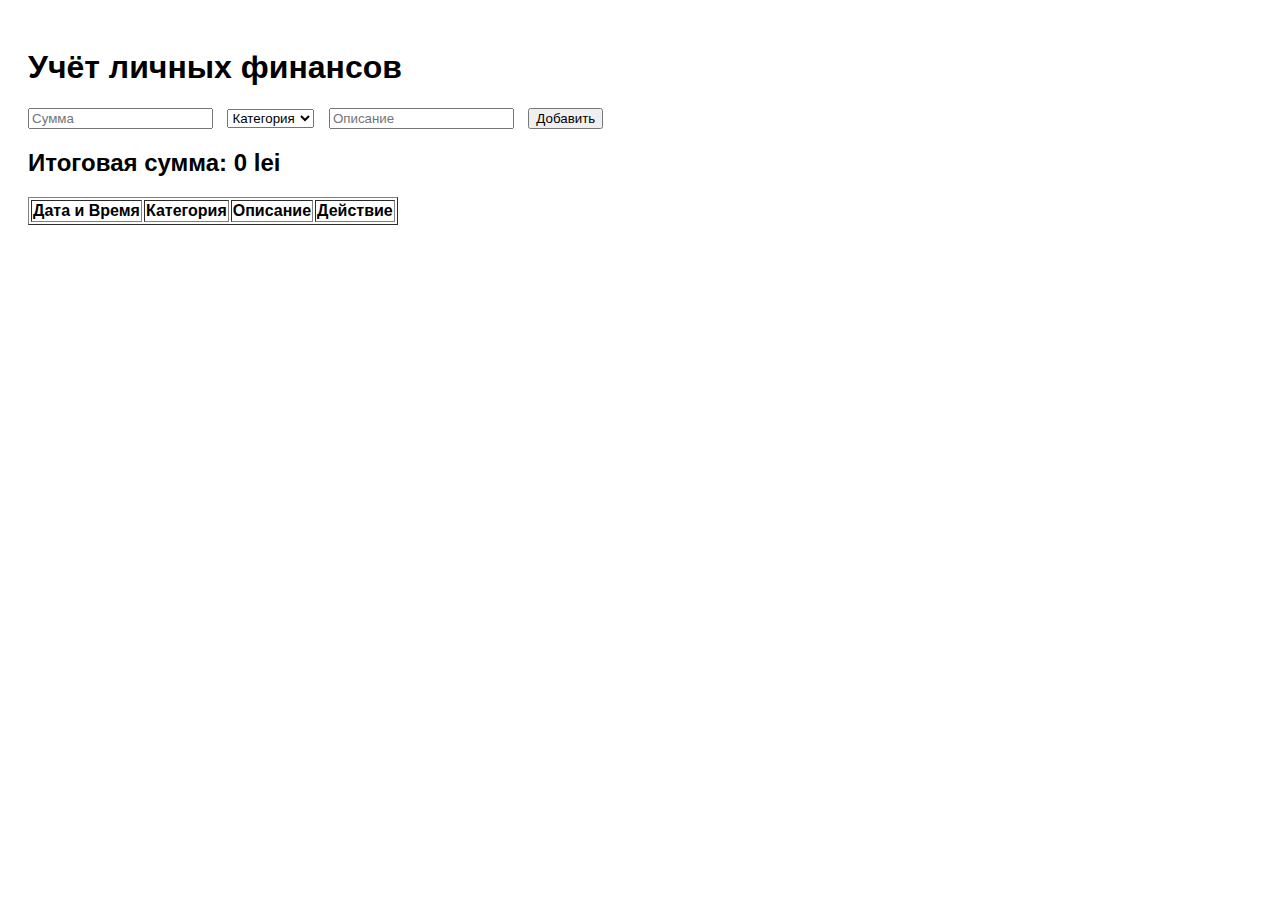
<file: Lab4_student_Scripnic Xenia/index.html>
<!DOCTYPE html>
<html lang="ru">
<head>
  <meta charset="UTF-8" />
  <meta name="viewport" content="width=device-width, initial-scale=1.0" />
  <title>Финансовый учёт</title>
  <link rel="stylesheet" href="style.css" />
</head>
<body>
  <h1>Учёт личных финансов</h1>

  <!-- Форма добавления транзакции -->
  <form id="transaction-form">
    <input type="number" id="amount" placeholder="Сумма" required />
    <select id="category" required>
      <option value="" disabled selected>Категория</option>
      <option value="Доход">Доход</option>
      <option value="Продукты">Продукты</option>
      <option value="Транспорт">Транспорт</option>
      <option value="Прочее">Прочее</option>
    </select>
    <input type="text" id="description" placeholder="Описание" required />
    <button type="submit">Добавить</button>
  </form>

  <!-- Общая сумма -->
  <h2>Итоговая сумма: <span id="total">0</span> lei</h2>

  <!-- Таблица -->
  <table id="transactions-table" border="1">
    <thead>
      <tr>
        <th>Дата и Время</th>
        <th>Категория</th>
        <th>Описание</th>
        <th>Действие</th>
      </tr>
    </thead>
    <tbody></tbody>
  </table>

  <!-- Полное описание -->
  <div id="full-description"></div>

  <script type="module" src="index.js"></script>
</body>
</html>
</file>
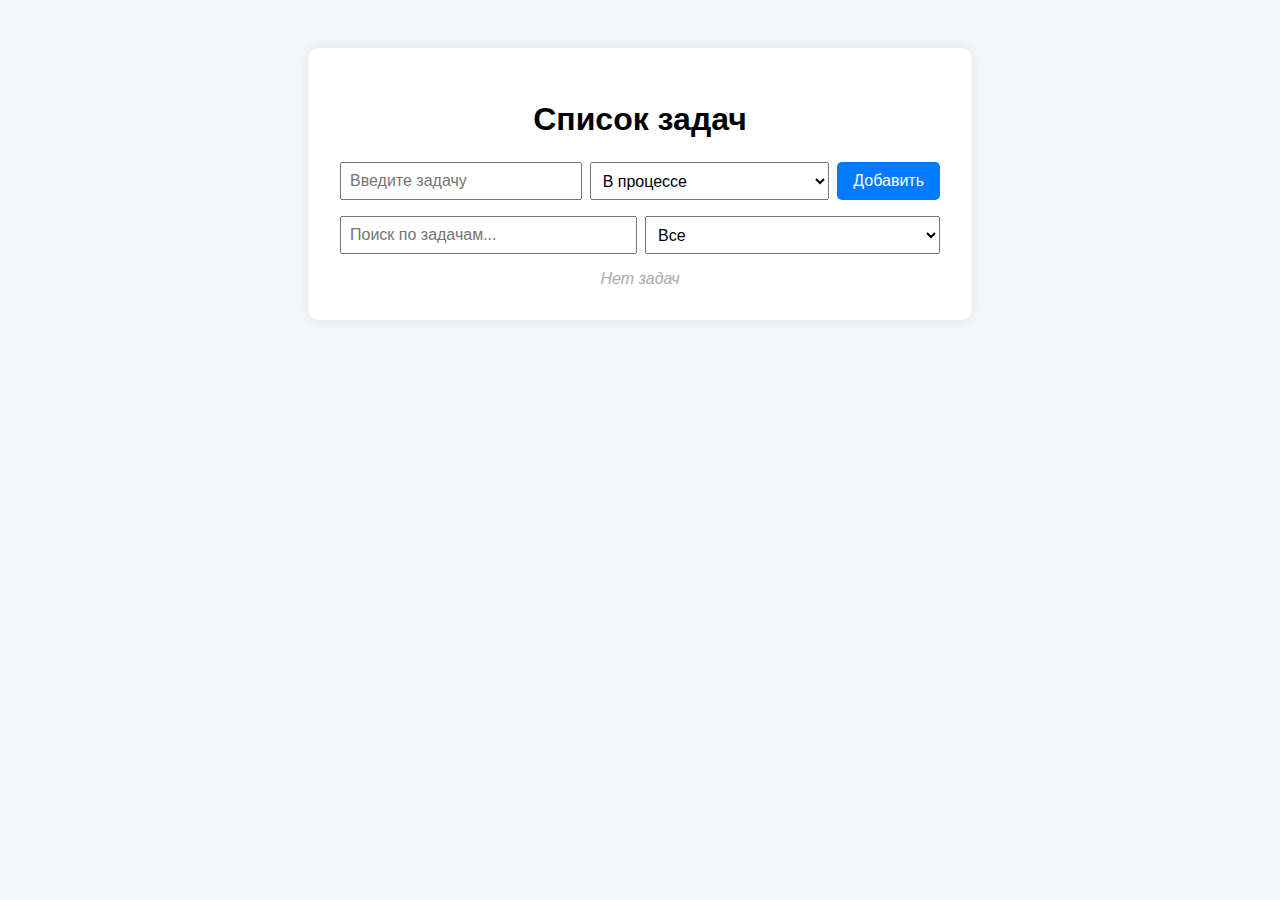
<file: ToDoProject/index.html>
<!DOCTYPE html>
<html lang="ru">
<head>
  <meta charset="UTF-8" />
  <meta name="viewport" content="width=device-width, initial-scale=1.0" />
  <title>To-Do List</title>
  <link rel="stylesheet" href="style.css" />
</head>
<body>
  <div class="container">
    <h1>Список задач</h1>

    <form id="task-form">
      <input type="text" id="task-input" placeholder="Введите задачу" required />
      <select id="task-status">
        <option value="в процессе">В процессе</option>
        <option value="выполнено">Выполнено</option>
      </select>
      <button type="submit">Добавить</button>
    </form>

    <div class="filters">
      <input type="text" id="search" placeholder="Поиск по задачам..." />
      <select id="filter-status">
        <option value="все">Все</option>
        <option value="в процессе">В процессе</option>
        <option value="выполнено">Выполнено</option>
      </select>
    </div>

    <ul id="task-list"></ul>
  </div>

  <script type="module" src="main.js"></script>
</body>
</html>
</file>
<file: Lab4_student_Scripnic Xenia/style.css>
body {
    font-family: Arial, sans-serif;
    padding: 20px;
  }
  
  form {
    margin-bottom: 20px;
  }
  
  input, select, button {
    margin-right: 10px;
  }
  
  .green {
    background-color: #d4edda;
  }
  
  .red {
    background-color: #f8d7da;
  }
  
  #full-description {
    margin-top: 20px;
    font-weight: bold;
  }
</file>
<file: ToDoProject/style.css>
body {
  font-family: 'Segoe UI', sans-serif;
  background: #f4f6f8;
  margin: 0;
  padding: 0;
  display: flex;
  justify-content: center;
  align-items: flex-start;
  min-height: 100vh;
}

.container {
  background: #fff;
  padding: 2rem;
  margin-top: 3rem;
  border-radius: 10px;
  box-shadow: 0 0 10px rgba(0,0,0,0.1);
  width: 100%;
  max-width: 600px;
}

h1 {
  text-align: center;
  margin-bottom: 1.5rem;
}

form,
.filters {
  display: flex;
  gap: 0.5rem;
  margin-bottom: 1rem;
}

input[type="text"],
select {
  flex: 1;
  padding: 0.5rem;
  font-size: 1rem;
}

button {
  padding: 0.5rem 1rem;
  font-size: 1rem;
  background: #007bff;
  color: #fff;
  border: none;
  border-radius: 5px;
  cursor: pointer;
}

button:hover {
  background: #0056b3;
}

ul#task-list {
  list-style: none;
  padding: 0;
  margin: 0;
}

.task {
  display: flex;
  justify-content: space-between;
  align-items: center;
  background: #f0f0f0;
  margin-bottom: 0.5rem;
  padding: 0.75rem 1rem;
  border-radius: 5px;
}

.task .actions button {
  margin-left: 0.5rem;
}

.task.выполнено span {
  text-decoration: line-through;
  color: #888;
}

.empty {
  text-align: center;
  color: #aaa;
  font-style: italic;
}
</file>
